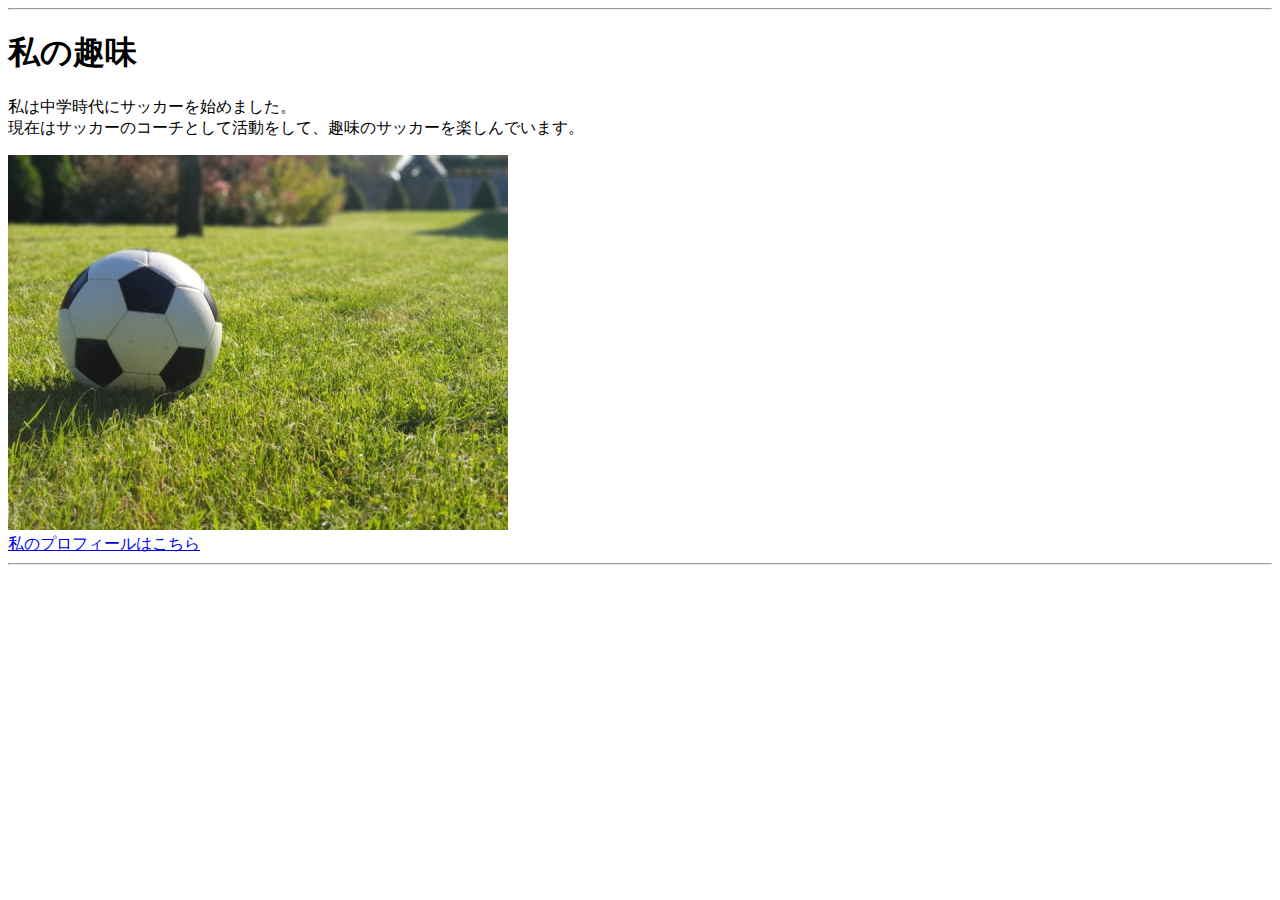
<file: kadai_005/index.html>
<!DOCTYPE html>
<html lang="ya">

<head>
    <meta charset="utf-8">
    <title>5章課題</title>
    <meta name="このページは5章の課題です。">
</head>
 <body>
    <!--ここはヘッダーです-->
    <header>

    </header>
    <hr>
    <h1>私の趣味</h1>

    <p>
        私は中学時代にサッカーを始めました。
        <br>現在はサッカーのコーチとして活動をして、趣味のサッカーを楽しんでいます。
    </p>
    <img src="sample.jpg"><br>
    <a href="https://twitter.com/samuraijuku">私のプロフィールはこちら</a>
    <hr>
</body>
</html>
</file>
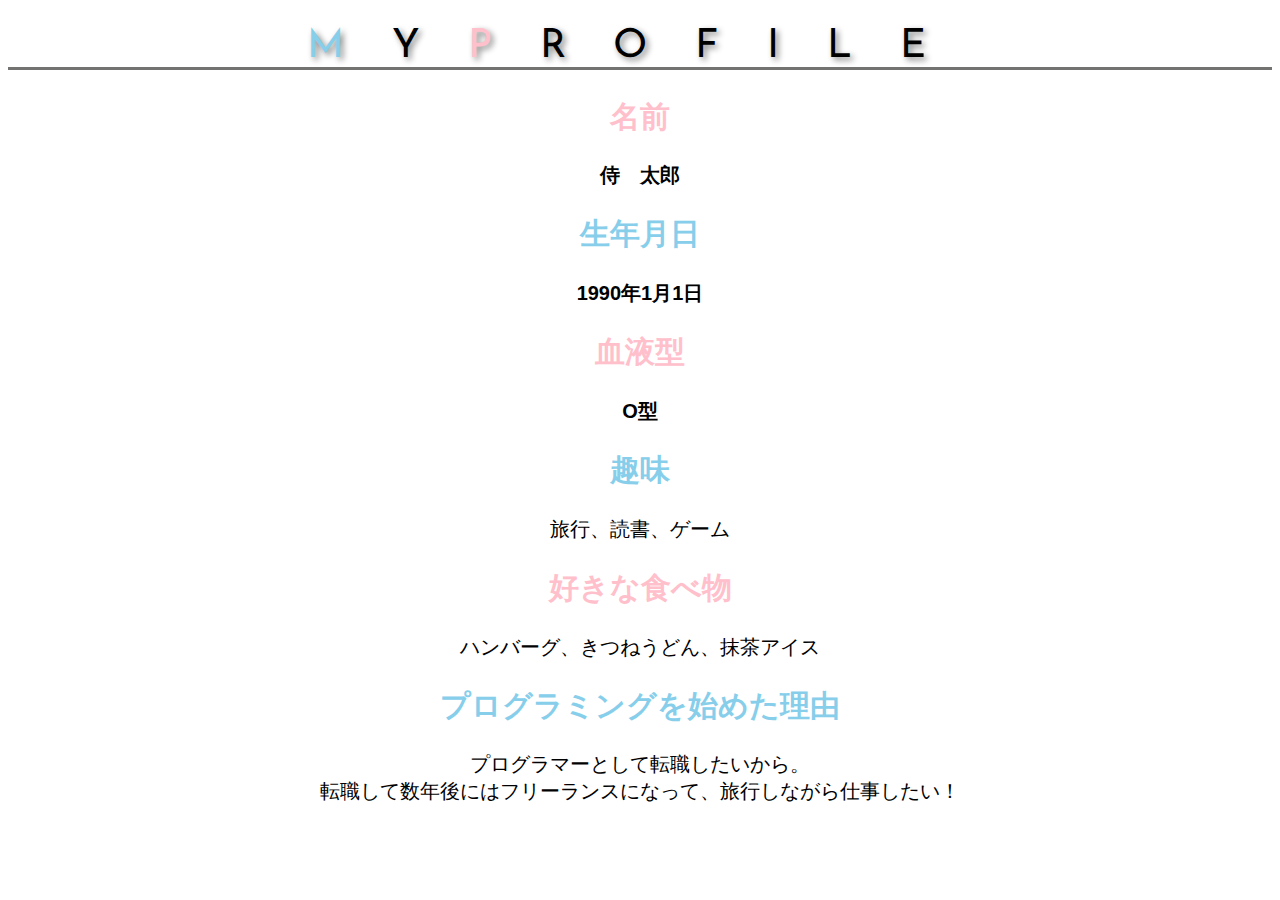
<file: kadai_014/index.html>
<!DOCTYPE html>
 <html>
   <head>
     <title>14章課題</title>
     <meta name="description" content="このページは14章の課題です。">
     <meta charset="utf-8">
     <!-- 以下の1行で外部のCSSファイルを読み込みます -->
     <link rel="stylesheet" href="style.css">
     <!--ここでGoogle Fontsを読み込みます-->
     <link rel="preconnect" href="https://fonts.googleapis.com">
    <link rel="preconnect" href="https://fonts.gstatic.com" crossorigin>
    <link href="https://fonts.googleapis.com/css2?family=Josefin+Sans&display=swap" rel="stylesheet">
   </head>

   <body>
     <h1><span class="skyblue">M</span>Y<span class="pink">P</span>ROFILE</h1>
     <div id="basic">
        <h2 class="pink">名前</h2>
        <p>侍　太郎</p>
        <h2 class="skyblue">生年月日</h2>
        <p>1990年1月1日</p>
        <h2 class="pink">血液型</h2>
        <p>O型</p>
     </div>
     <h2 class="skyblue">趣味</h2>
     <p>旅行、読書、ゲーム</p>
     <h2 class="pink">好きな食べ物</h2>
     <p>ハンバーグ、きつねうどん、抹茶アイス</p>
     <h2 class="skyblue">プログラミングを始めた理由</h2>
     <p>
        プログラマーとして転職したいから。<br>
        転職して数年後にはフリーランスになって、旅行しながら仕事したい！
    </p>
   </body>
 </html>
</file>
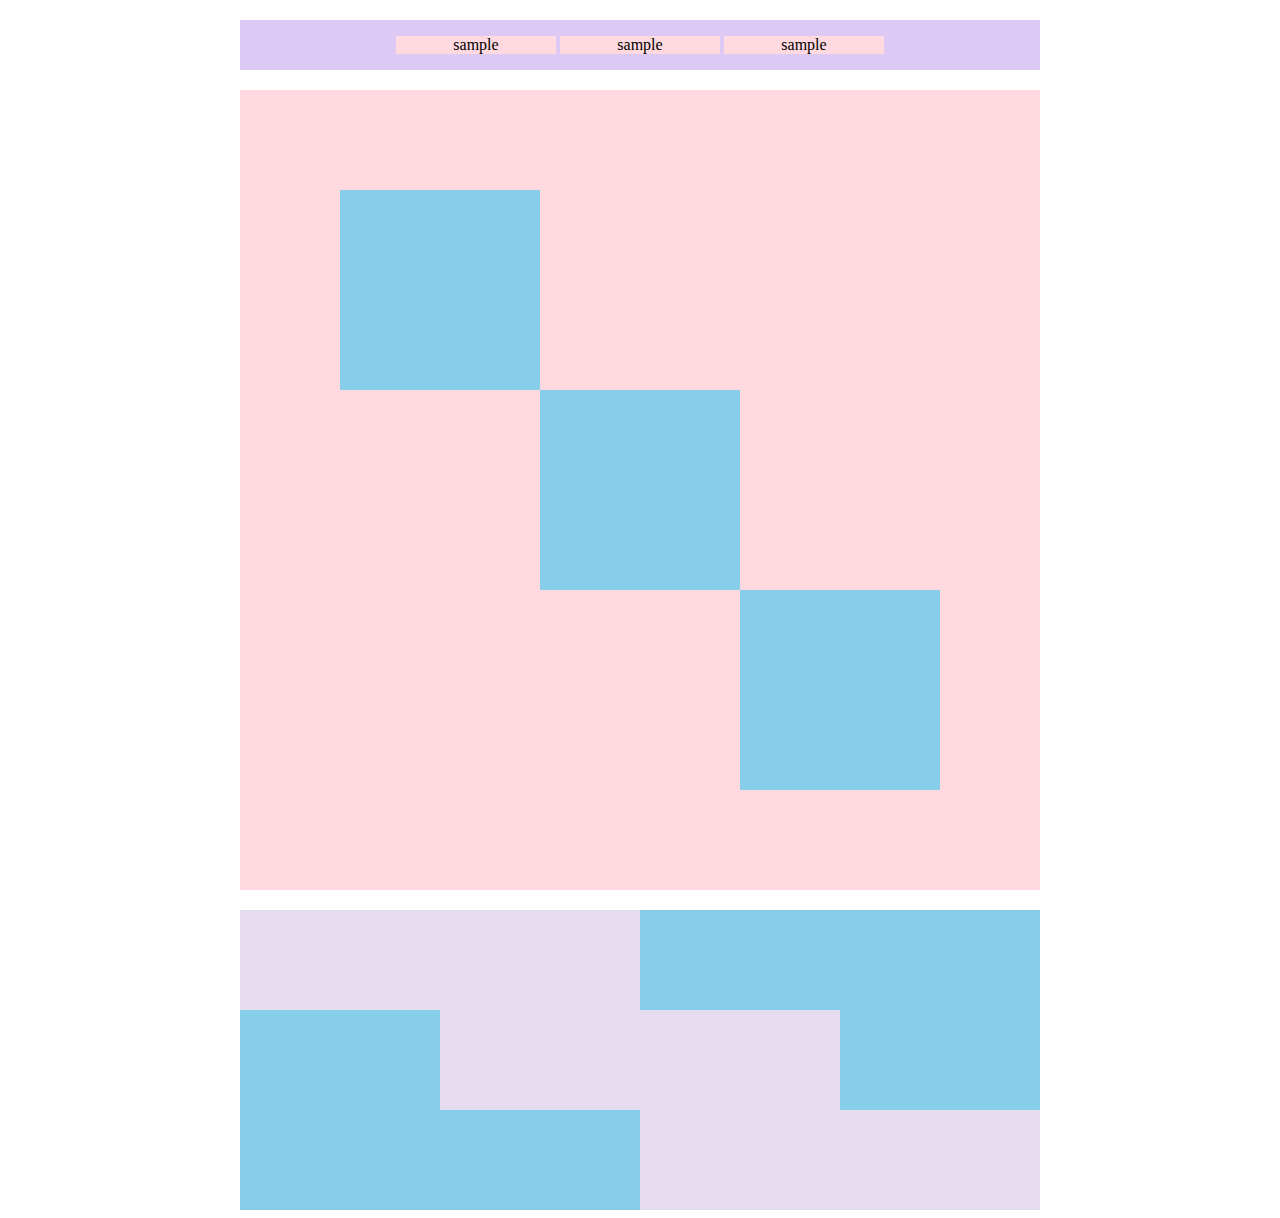
<file: kadai_018/index.html>
<!DOCTYPE html>
<html>
  <head>
    <title>18章課題</title>
    <meta name="description" content="このページは18章の課題です。">
    <meta charset="utf-8">
    <!-- 以下の1行で外部のCSSファイルを読み込みます -->
    <link rel="stylesheet" href="style.css">
  </head>

  <body>
    <div id="top">
      <p class="top-child">sample</p>
      <p class="top-child">sample</p>
      <p class="top-child">sample</p>
    </div>
    <div id="middle">
      <div id="middle-child01"></div>
      <div id="middle-child02"></div>
      <div id="middle-child03"></div>
    </div>
    <div id="bottom">
      <div id="bottom-child01"></div>
      <div id="bottom-child02"></div>
      <div id="bottom-child03"></div>
    </div>
  </body>
</html>
</file>
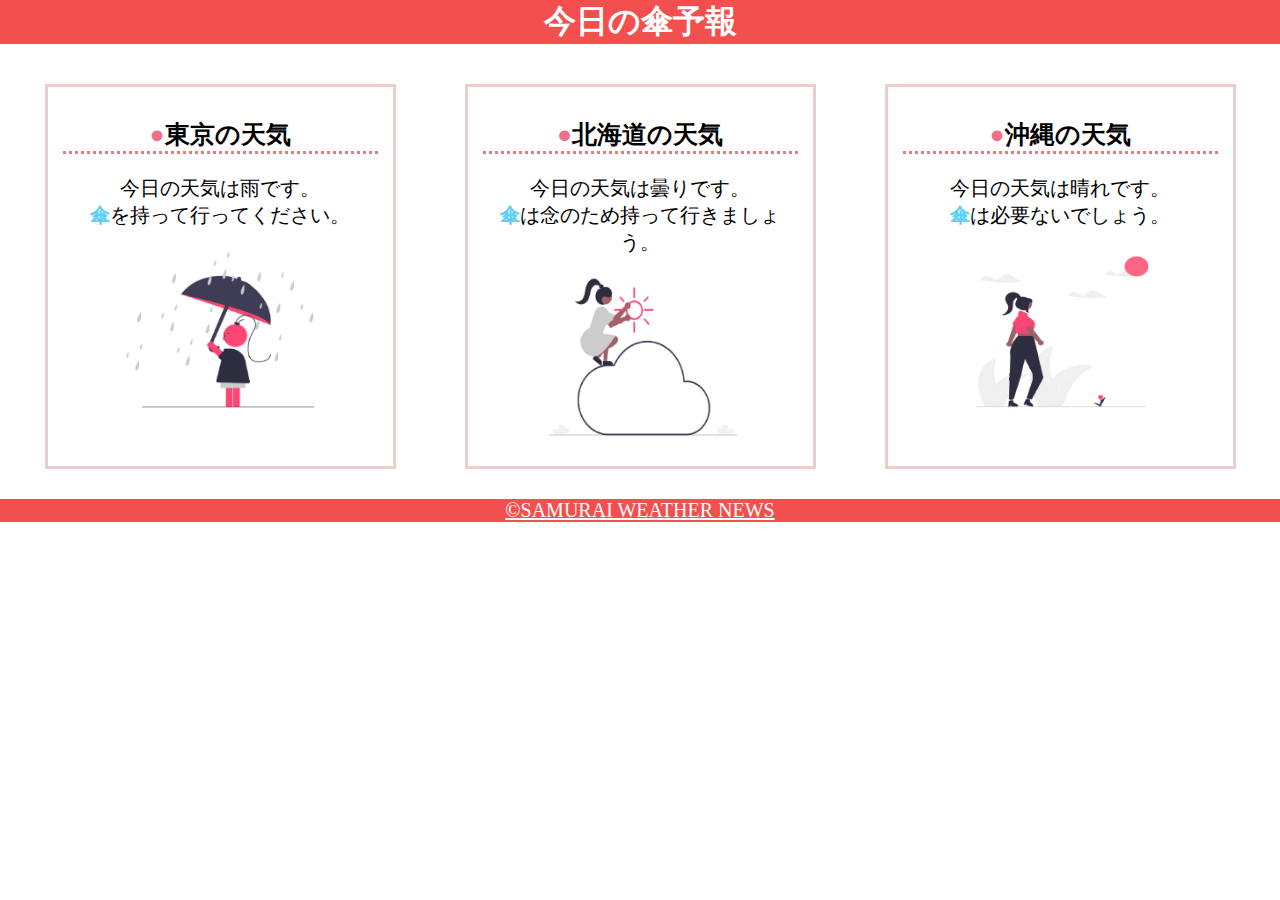
<file: kadai_022/index.html>
<!DOCTYPE html>
<html lang="ja">
  <head>
    <meta charset="utf-8">
    <title>22章課題</title>
    <meta name="description" content="このページは22章の課題です。">
    <meta name="viewport" content="width=device-width, initial-scale=1.0">
    <link rel="stylesheet" href="style.css">
  </head>

  <body>
    <header>
        <h1>今日の傘予報</h1>
    </header>

    <main>
        <div id="parent">
            <div class="contents">
                <h2>東京の天気</h2>
                <p>今日の天気は雨です。</p>
                <p>傘を持って行ってください。</p>
                <img src="images/rainy.png">
            </div>
            <div class="contents">
                <h2>北海道の天気</h2>
                <p>今日の天気は曇りです。</p>
                <p>傘は念のため持って行きましょう。</p>
                <img src="images/cloudy.png">
            </div>
            <div class="contents">
                <h2>沖縄の天気</h2>
                <p>今日の天気は晴れです。</p>
                <p>傘は必要ないでしょう。</p>
                <img src="images/sunny.png">
            </div>
        </div>
    </main>

    <footer>
        <a href="https://www.sejuku.net/corp/">&copy;SAMURAI WEATHER NEWS</a>
    </footer>
  </body>
</file>
<file: kadai_014/style.css>
html {
    /* テキストを中央寄せにする */
    text-align: center;
    /* フォントの種類を"Arial", "Meiryo", sans-serifにする */
    font-family: "Arial", "Meiryo", sans-serif;
    font-size: 20px;
}

h1 {
  font-size: 2rem;
  letter-spacing: 1.2em;
  font-family: "Josefin Sans", sans-serif;
  font-optical-sizing: auto;
  font-weight: 400;
  font-style: normal;
  text-shadow: 3px 3px 6px gray;
  border-bottom: solid 3px rgb(115, 115, 114);
}

.pink {
    color: pink;
}

.skyblue {
    color: skyblue;
}

#basic >p {
    font-weight: bold;
}
</file>
<file: kadai_018/style.css>
#top {
    width: 800px;
    background-color: #dcc9f4;
    margin: 20px auto;
    text-align: center;
}

.top-child {
    width: 20%;
    background-color: #ffd9df;
    display: inline-block;
}

#middle {
    width: 800px;
    height: 800px;
    margin: 20px auto;
    background-color: #ffd9df;
    position: relative;
}

#middle-child01 {
    width: 200px;
    height: 200px;
    background-color: #87ceeb;
    position: absolute;
    top: 100px;
    left: 100px;
}

#middle-child02 {
    width: 200px;
    height: 200px;
    background-color: #87ceeb;
    position: absolute;
    top: 300px;
    left: 300px;
}

#middle-child03 {
    width: 200px;
    height: 200px;
    background-color: #87ceeb;
    position: absolute;
    top: 500px;
    left: 500px;
}

#bottom {
    width: 800px;
    height: 300px;
    margin-left: auto;
    margin-right: auto;
    background-color: #87ceeb;
}

#bottom-child01 {
    width: 400px;
    height: 100px;
    background-color: #e5dcf0;
}

#bottom-child02 {
    width: 400px;
    height: 100px;
    background-color: #e5dcf0;
    position: relative;
    left: 200px;
}

#bottom-child03 {
    width: 400px;
    height: 100px;
    background-color: #e5dcf0;
    position: relative;
    left: 400px;
}
</file>
<file: kadai_022/style.css>
h1, p, body {
    margin: 0;
}

p, a {
    font-size: 20px;
}

/* header */

header {
    margin-bottom: 20px;
    background-color: rgb(244, 79, 79);
    text-align: center;

}

h1 {
    color: rgb(255, 255, 255);
}

/* main */

main {
    margin: 10px;
}

#parent {
    display: flex;
    justify-content: space-around;
}

.contents {
    border: 3px solid rgb(238, 204, 204);
    flex-basis: 25%;
    padding: 10px 15px;
    margin: 20px 0px;
    text-align: center;
}

h2 {
    font-size: 25px;
    border-bottom: dotted 3px rgb(236, 122, 122);
}

h2::before {
    content: "●";
    color: rgb(239, 111, 139);
  }
  
  p:nth-of-type(2)::first-letter {
    font-weight: bold;
    color: rgb(97, 206,249);
  }

  img {
    margin: 10px 0px;
    width: 70%;
  }

/* footer */
footer {
    background-color: rgb(244, 79, 79);
    text-align: center;
}

a {
    color: rgb(255, 255, 255);
}

a:visited {
    color: rgb(193, 234, 251);
}
  
a:hover {
    color: rgb(245, 178, 168);
}

/* 画面幅が768px以下のとき */

@media screen and (max-width: 768px) {
    h2 {
        font-size: 30px;
    }

    p {
        font-size: 25px;
    }

    #parent {
        flex-direction: column;
    }
}
</file>
